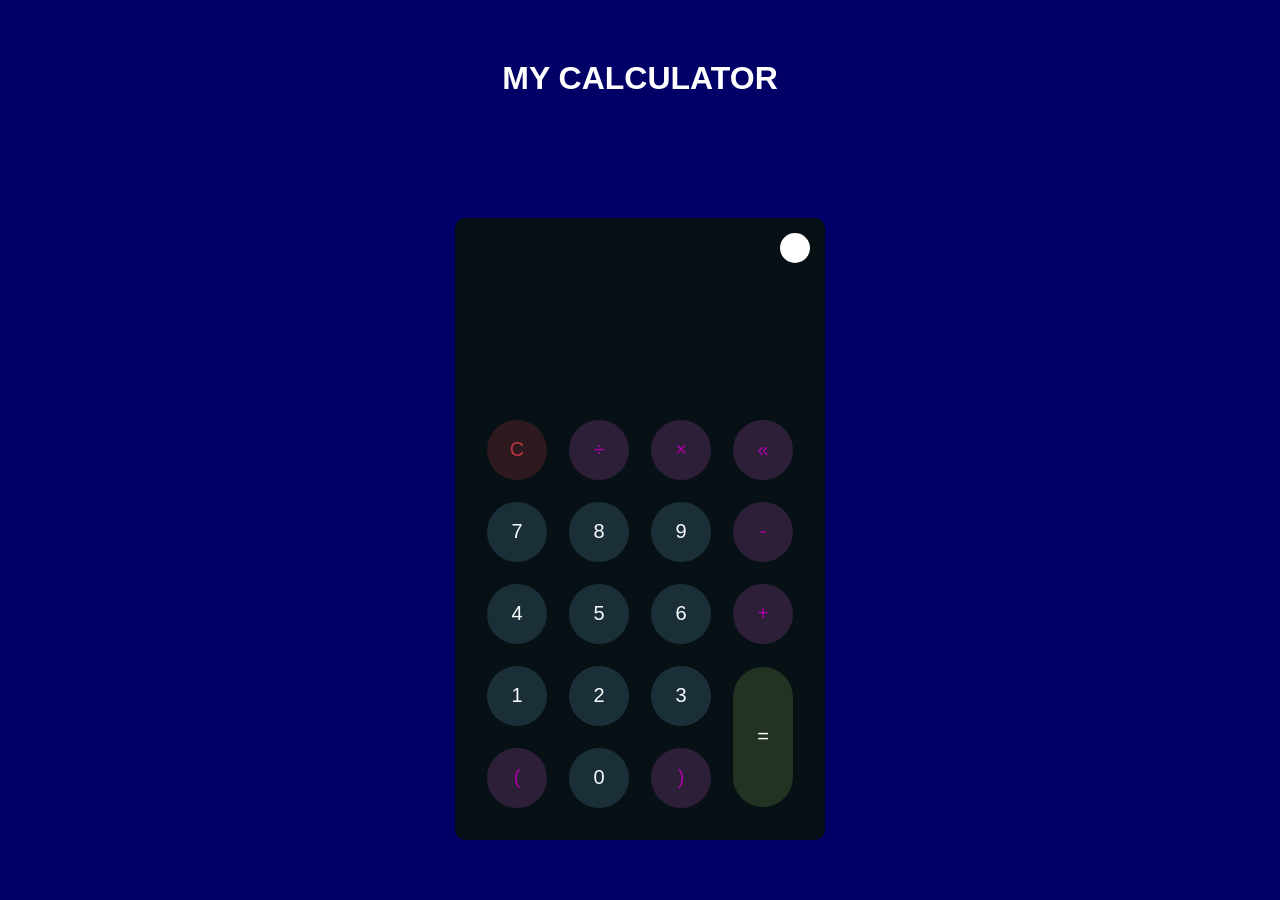
<file: LEVEL 2 - TASK 1-Calculator/index.html>
<!DOCTYPE html>
<html lang="en">
<head>
    <meta charset="UTF-8">
    <meta http-equiv="X-UA-Compatible" content="IE=edge">
    <meta name="viewport" content="width=device-width, initial-scale=1.0">
    <title>Calculator</title>
    <link rel="stylesheet" href="style.css">
</head>
<body>
    <div class="container">
        <h1 style="color: white;">MY CALCULATOR</h1>
        <div class="calculator dark">
            <div class="theme-toggler active">
                <i class="toggler-icon"></i>
            </div>
            <div class="display-screen">
                <div id="display"></div>
            </div>
            <div class="button">
                <table>
                    <tr>
                        <td><button class="btn-operator" id="clear">C</button></td>
                        <td><button class="btn-operator" id="/">&divide;</button></td>
                        <td><button class="btn-operator" id="*">&times;</button></td>
                        <td><button class="btn-operator" id="backspace">&laquo;</button></td>
                    </tr>
                    <tr>
                        <td><button class="btn-number" id="7">7</button></td>
                        <td><button class="btn-number" id="8">8</button></td>
                        <td><button class="btn-number" id="9">9</button></td>
                        <td><button class="btn-operator" id="-">-</button></td>
                    </tr>
                    <tr>
                        <td><button class="btn-number" id="4">4</button></td>
                        <td><button class="btn-number" id="5">5</button></td>
                        <td><button class="btn-number" id="6">6</button></td>
                        <td><button class="btn-operator" id="+">+</button></td>
                    </tr>
                    <tr>
                        <td><button class="btn-number" id="1">1</button></td>
                        <td><button class="btn-number" id="2">2</button></td>
                        <td><button class="btn-number" id="3">3</button></td>
                        <td rowspan="2"><button class="btn-equal" id="equal">=</button></td>
                    </tr>
                    <tr>
                        <td><button class="btn-operator" id="(">&#40;</button></td>
                        <td><button class="btn-number" id="0">0</button></td>
                        <td><button class="btn-operator" id=")">&#41;</button></td>
                    </tr>
                </table>
            </div>
        </div>
    </div>

    <!-- JavaScript code -->
    <script src="script.js"></script>
</body>
</html>
</file>
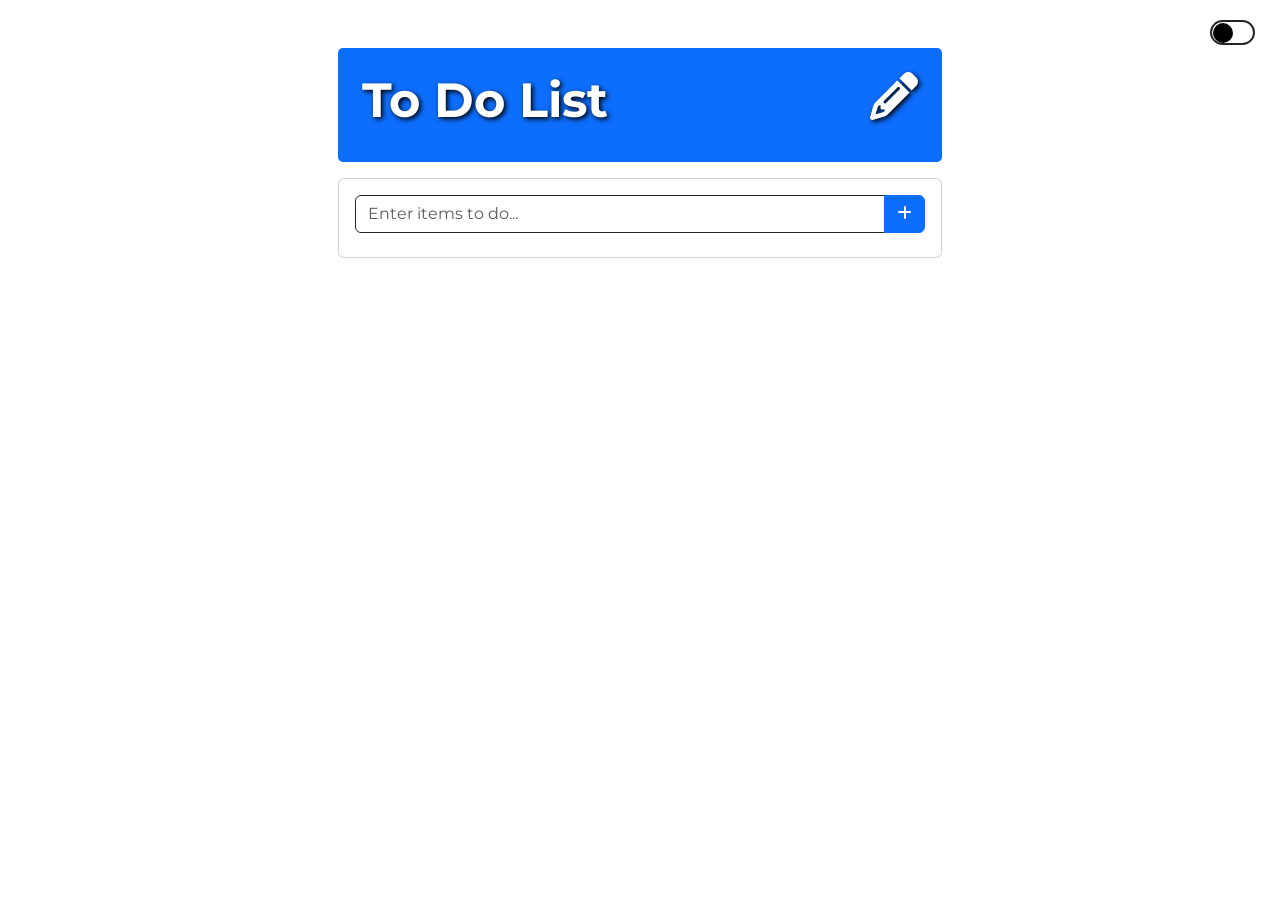
<file: LEVEL2 - TASK 3-ToDoWebApp/index.html>
<!DOCTYPE html>
<html lang="en">

<head>
    <meta charset="UTF-8">
    <meta http-equiv="X-UA-Compatible" content="IE=edge">
    <meta name="viewport" content="width=device-width, initial-scale=1.0">
    <title>To-Do WebApp</title>
    <link rel="icon" type="image/x-icon" href="timeline.png">
    <!-- bootstrap cdn link -->
    <link href="https://cdn.jsdelivr.net/npm/bootstrap@5.3.0-alpha1/dist/css/bootstrap.min.css" rel="stylesheet"
        integrity="sha384-GLhlTQ8iRABdZLl6O3oVMWSktQOp6b7In1Zl3/Jr59b6EGGoI1aFkw7cmDA6j6gD" crossorigin="anonymous">
    <!-- font awesome icon cdn link -->
    <link rel="stylesheet" href="https://cdnjs.cloudflare.com/ajax/libs/font-awesome/6.3.0/css/all.min.css"
        integrity="sha512-SzlrxWUlpfuzQ+pcUCosxcglQRNAq/DZjVsC0lE40xsADsfeQoEypE+enwcOiGjk/bSuGGKHEyjSoQ1zVisanQ=="
        crossorigin="anonymous" referrerpolicy="no-referrer" />
    <link href="style.css" rel="stylesheet">
</head>

<body>
    <header>
        <label id="dark-change"></label>
    </header>
    <div class="container-fluid">
        <div class="container mx-auto mt-5" style="max-width: 800px;">
            <header id="main-header" class="bg-primary text-white p-4 mb-3">
                <div class="row">
                    <div class="col-md-12">
                        <h1 id="header-title">To Do List
                            <i class="fa fa-pencil" style="float:right"></i>
                        </h1>
                    </div>
                </div>
            </header>
            <div class="card">
                <div class="card-body">
                    <div class="input-group mb-2">
                        <input type="text" class="form-control border-dark" id="inputField"
                            placeholder="Enter items to do...">
                        <button type="button" class="btn btn-primary" id="addToDo">
                            <i class="fa-solid fa-plus"></i>
                        </button>
                    </div>
                    <div class="to-dos" id="toDoContainer">
                        <!-- <div class="item">
                            <div class="content">
                                <input type="text" class="text" readonly="readonly">
                            </div>
                            <div class="actions">
                                <button class="edit btn btn-success" type="button">Edit</button>
                                <button class="delete btn btn-danger fa fa-trash"></button>
                            </div>
                        </div> -->
                    </div>
                </div>
            </div>
        </div>
    </div>


    <!-- javascript cdn link -->
    <script src="https://cdn.jsdelivr.net/npm/bootstrap@5.3.0-alpha1/dist/js/bootstrap.bundle.min.js"
        integrity="sha384-w76AqPfDkMBDXo30jS1Sgez6pr3x5MlQ1ZAGC+nuZB+EYdgRZgiwxhTBTkF7CXvN"
        crossorigin="anonymous"></script>
    <!-- attach javascript file -->
    <script src="script.js"></script>
</body>

</html>
</file>
<file: LEVEL 2 - TASK 1-Calculator/style.css>
* {
    padding: 0;
    margin: 0;
    box-sizing: border-box;
    outline: 0;
    transition: all 0.5s ease;
}

body {
    font-family: sans-serif;
}

a {
    text-decoration: none;
    color: #fff;
}

body {
    background: #000066;
}

.container {
    height: 100vh;
    width: 100vw;
    display: grid;
    place-items: center;
}

.calculator {
    position: relative;
    height: auto;
    width: auto;
    padding: 20px;
    border-radius: 10px;
    /* box-shadow: 0 0 30px #000; */
}

.theme-toggler {
    position: absolute;
    top: 30px;
    right: 30px;
    color: #fff;
    cursor: pointer;
    z-index: 1;
}

.theme-toggler.active {
    color: #333;
}

.theme-toggler.active::before {
    background-color: #fff;
}

.theme-toggler::before {
    content: '';
    height: 30px;
    width: 30px;
    position: absolute;
    top: 50%;
    transform: translate(-50%, -50%);
    border-radius: 50%;
    background-color: #333;
    z-index: -1;
}

#display {
    margin: 0 10px;
    height: 150px;
    width: auto;
    max-width: 270px;
    display: flex;
    align-items: flex-end;
    justify-content: flex-end;
    font-size: 30px;
    margin-bottom: 20px;
    overflow-x: scroll;
}

#display::-webkit-scrollbar {
    display: block;
    height: 3px;
}

button {
    height: 60px;
    width: 60px;
    border: 0;
    border-radius: 50%;
    margin: 10px;
    font-size: 20px;
    cursor: pointer;
    transition: all 200ms ease;
}

button:hover {
    transform: scale(1.1);
}

button#equal {
    height: 140px;
    border-radius: 30px;
}

/* light theme */
.calculator {
    background-color: #fff;
}

.calculator #display {
    color: #0a1e23;
}

.calculator button#clear {
    background-color: #ffd5d8;
    color: #fc4552;
}

.calculator button.btn-number {
    background-color: #c3eaff;
    color: #000;
}

.calculator button.btn-operator {
    background-color: #ffd0fd;
    color: #f967f3;
}

.calculator button.btn-equal {
    background-color: #adf9e7;
    color: #000;
}

/* Dark theme */
.calculator.dark {
    background-color: #071115;
}

.calculator.dark #display {
    color: #f8fafd;
}

.calculator.dark button#clear {
    background-color: #2d191e;
    color: #bd3740;
}

.calculator.dark button.btn-number {
    background-color: #1b2f38;
    color: #f8fafd;
}

.calculator.dark button.btn-operator {
    background-color: #2e1f39;
    color: #aa00a4;
}

.calculator.dark button.btn-equal {
    background-color: #223323;
    color: #fff;
}
</file>
<file: LEVEL2 - TASK 3-ToDoWebApp/style.css>
@import url('https://fonts.googleapis.com/css2?family=Montserrat:ital,wght@0,200;0,300;0,400;0,500;1,400&display=swap');

* {
    padding: 0;
    margin: 0;
    box-sizing: border-box;
    font-family: 'Montserrat', sans-serif;
}

/* for dark/light mode button */
label {
    position: absolute;
    width: 45px;
    height: 25px;
    right: 25px;
    top: 20px;
    border: 2px solid;
    border-radius: 20px;
}

label::before {
    position: absolute;
    content: '';
    width: 20px;
    height: 20px;
    left: 1px;
    top: 1px;
    cursor: pointer;
    border-radius: 50%;
    background: #000;
    transition: 0.4s;
}

label.active::before {
    left: 20px;
    background: #fff;
}

body.night {
    transition: 0.2s;
    background: #000038;
    color: #fff;
}

#main-header {
    border-radius: 5px;
}

#header-title {
    font-size: 3rem;
    font-weight: bold;
    text-shadow: 2px 2px 5px #000;
}

.container {
    width: 50%;
    margin-top: 7em;
}

@media screen and (max-width: 800px) {
    .container {
        width: 70%;
    }
}

@media screen and (max-width: 650px) {
    .container {
        width: 80%;
    }
}

@media screen and (max-width: 500px) {
    .container {
        width: 99%;
    }

    #header-title {
        font-size: 2rem;
    }
}

.item {
    display: flex;
    flex-direction: row;
    padding: 1rem;
    border-bottom: 4px solid #000;
}

.content {
    background: #000;
    display: 1 1 0%;
    width: 90%;
}

.item .content .text {
    font-size: 1.125rem;
    width: 100%;
    border-color: transparent;
}

.item .content .text:hover {
    cursor: context-menu;
}

.item .actions {
    display: flex;
}

.item .actions button {
    margin-left: 0.5rem;
    font-weight: bold;
    font-size: 0.9rem;
    padding: 2px 6px;
}
</file>
